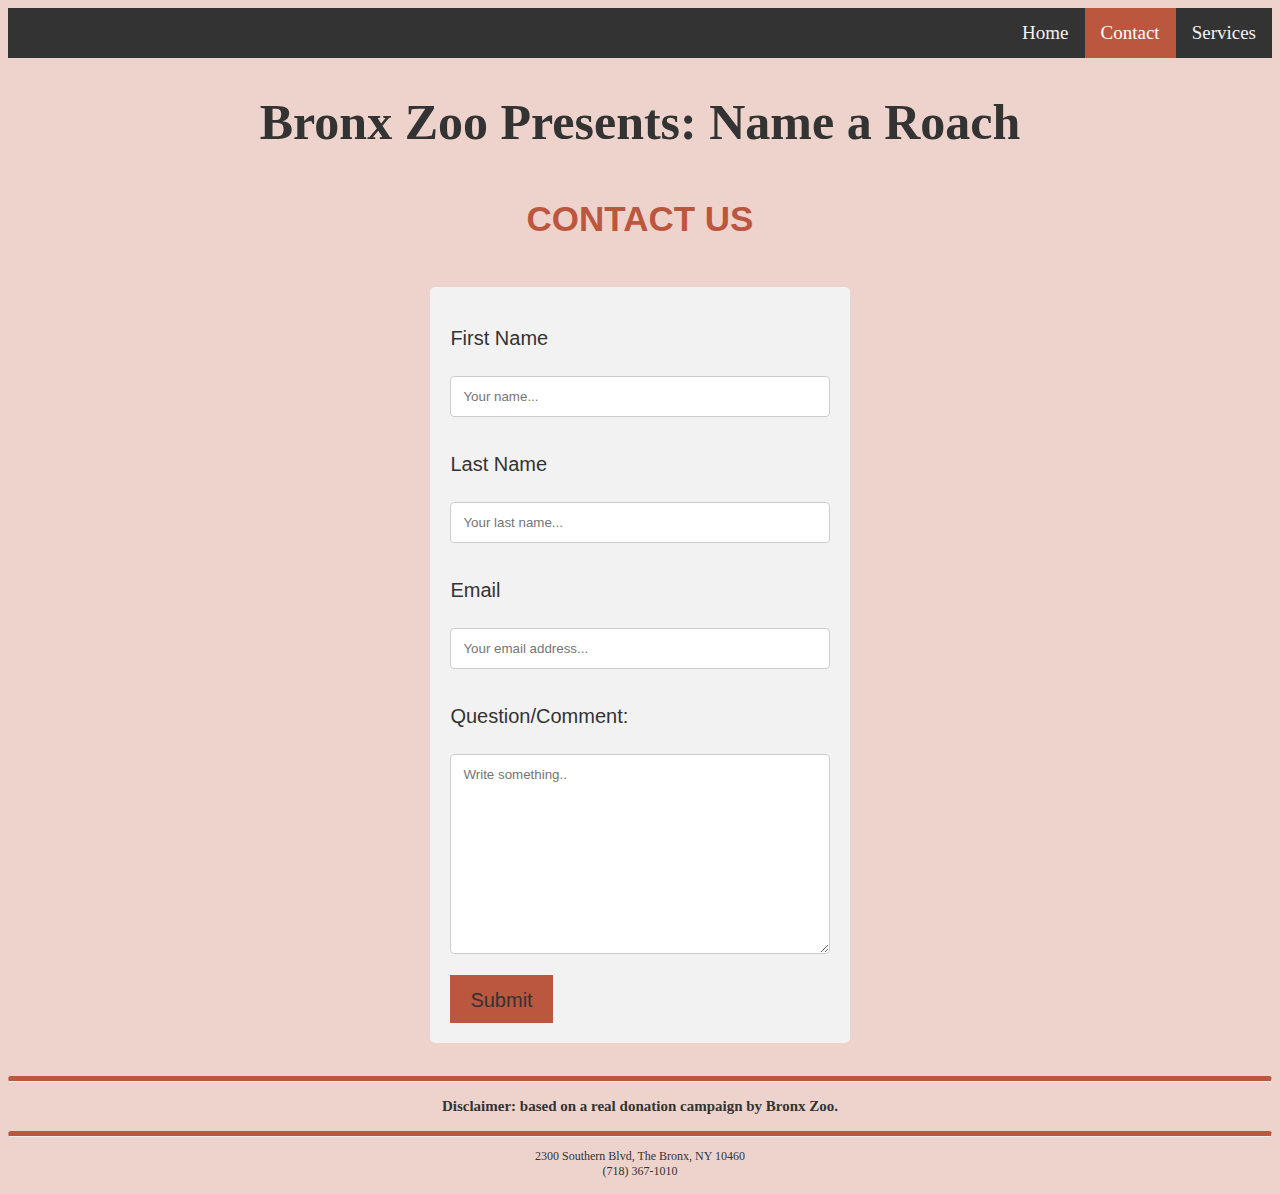
<file: contact.html>
<!DOCTYPE html>
<html>
<head>
<meta charset="UTF-8" />
<meta name="viewport" content="width=device-width">
<meta name="viewport" content="width=device-width, initial-scale=1.0">
<link rel="stylesheet" type="text/css" href="style.css">
<title>Assignment 3</title>
	<style type="text/css">
  		.container {border-radius: 5px; background-color: #f2f2f2; padding: 20px; margin-left: auto; margin-right: auto; width: 30%;}
  		@media only screen and (max-device-width: 600px) {
  		.container {width: 70%;}	}

  		input[type=text], select, textarea {width: 100%; padding: 12px; border: 1px solid #ccc; border-radius: 4px; box-sizing: border-box; margin-top: 6px; margin-bottom: 16px; resize: vertical; font-family: Arial, Helvetica, sans-serif;}

	</style>
</head>

<body>

<section>
	<nav>
		<div class="topnav">
			<a href="services.html">Services</a>
			<a class="active" href="contact.html">Contact</a>
			<a href="home.html">Home</a>
		</div>
	</nav>
</section>

<h1>Bronx Zoo Presents: <strong>Name a Roach</strong></h1>
<section>
	<article>
		<contact>
			<h4>CONTACT US</h4>

			<div class="container">
  			<form action="/action_page.php">
		  <p style="font-family: Arial, Helvetica, sans-serif;">First Name</p>
    		<input type="text" placeholder="Your name...">
		  <p style="font-family: Arial, Helvetica, sans-serif;">Last Name</p>
		  <input type="text" placeholder="Your last name...">
		  <p style="font-family: Arial, Helvetica, sans-serif;">Email</p>
		  <input type="text" placeholder="Your email address...">
		  <p style="font-family: Arial, Helvetica, sans-serif;">Question/Comment:</p>
		  <textarea id="subject" name="subject" placeholder="Write something.." style="height:200px"></textarea>

		  <button class="button"> <a href="submit.html" style="font-family: Arial, Helvetica, sans-serif; font-size: 20px; text-decoration: none; color: #333;">Submit</a> </button>


		</br>
</form>
</div>
		</contact>

	</article>

</section>

</br>
<hr class="rounded">
<h3>Disclaimer: based on a real donation campaign by Bronx Zoo.</h3>
<hr class="rounded">
<p style="font-size: 12px; font-family: Merriweather, Garamond, Georgia, Times; text-align: center;">2300 Southern Blvd, The Bronx, NY 10460
</br>
(718) 367-1010
</br>
&nbsp
</p>


</body>
</html>
</file>
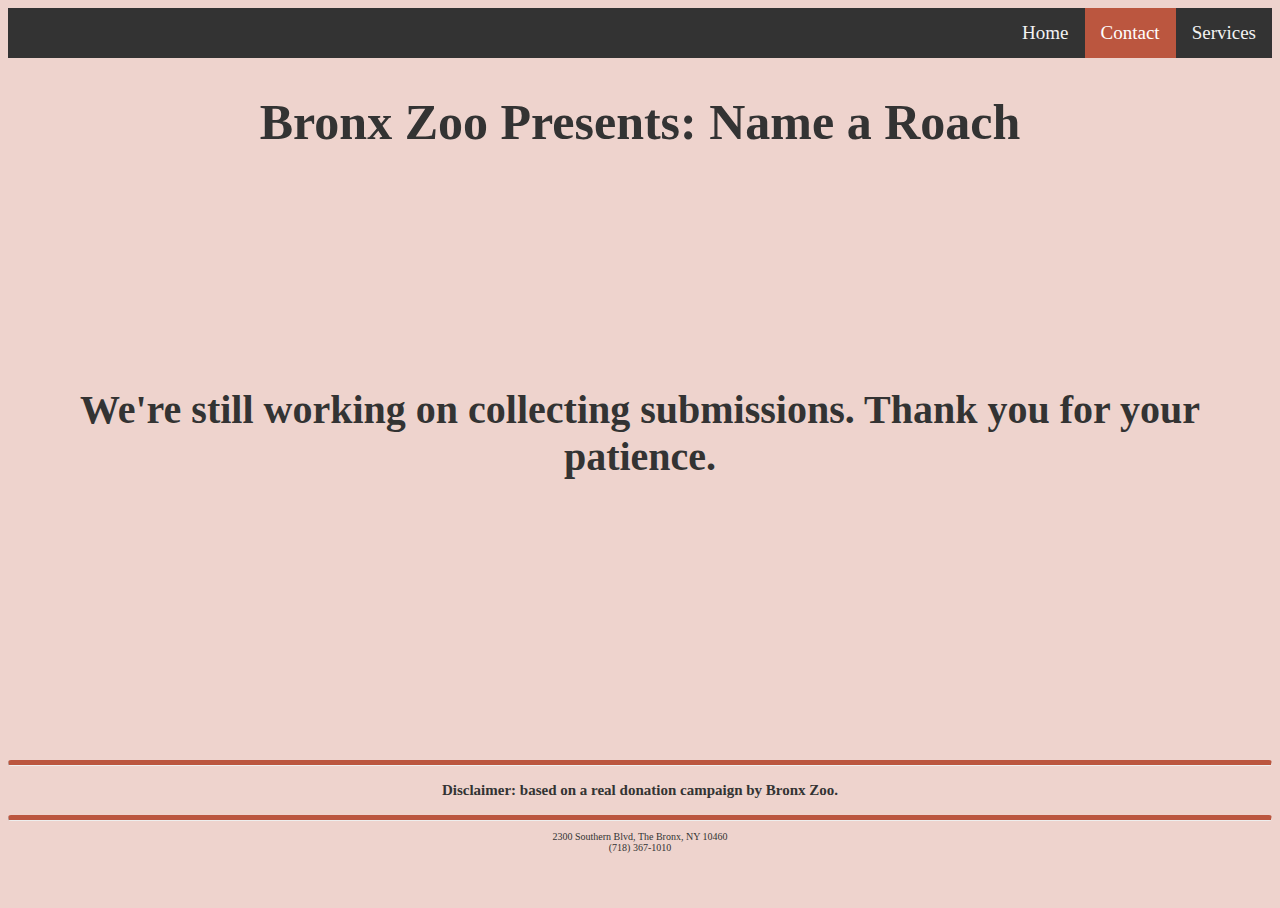
<file: submit.html>
<!DOCTYPE html>
<html>
<head>
<meta charset="UTF-8" />
<meta name="viewport" content="width=device-width">
<meta name="viewport" content="width=device-width, initial-scale=1.0">
<link rel="stylesheet" type="text/css" href="style.css">
<title>Assignment 3</title>
	<style type="text/css">
		html,body {font-size: 20px; height: 100%;}
		body {background-color: #eed3cd;}
		h1 {color: #333; font-size: 50px; text-align: center; font-family: 
			Merriweather, Garamond, Georgia, Times; padding: 1px 1px;}
		h2 {color: #333; font-size: 25px; text-align: left; font-family: 
			Merriweather, Garamond, Georgia, Times; padding: 1px 1px;}
		h3 {color: #333; font-size: 15px; text-align: center; font-family: 
			Merriweather, Garamond, Georgia, Times; padding: 1px 1px;}
		h4 {color: #BB563F; font-size: 35px; text-align: center; font-family: Arial, Helvetica, sans-serif; padding: 1px 1px;}
		ul {color: #504340; font-size: 20px; text-align: left; font-family: 
			Merriweather, Garamond, Georgia, Times;}
		p {color: #333; font-family: Merriweather, Garamond, Georgia, Times; 
			font-size: 25 px}
		.topnav {background-color: #333; overflow: hidden;}
		.topnav a {float: right; color: #f2f2f2; text-align: center; 
			padding: 14px 16px; text-decoration: none; font-size: 19px; 
			font-family: Merriweather, Garamond, Georgia, Times;}
		.topnav a:hover {background-color: #ddd; color: #000000;}
		.topnav a.active {background-color: #BB563F; color: #FFFFFF;}
		.box{width: 100%; border: 5px;}
		img {width: 100%; height: 100%; opacity: 0.85; object-fit:cover;}
		.button {background-color: #BB563F; border: none; color: #333; padding: 10px 20px; text-align: center; font-size: 25px; cursor: pointer; text-decoration: none; font-family: Merriweather, Garamond, Georgia, Times;}
		.button:hover {background-color: #F7EAE7; color: #BB563F;}
		.parallax {background-image: url("https://i.ibb.co/7KK8HkS/roach-PNG12156.png"); height: 40%; background-attachment: fixed; background-position: center; background-repeat: no-repeat; background-size: auto;}
		@media only screen and (max-device-width: 1366px) {
  		.parallax {background-attachment: scroll;}	}

  		.center {display: block; margin-left: auto; margin-right: auto; width: 50%;}
  		.container {border-radius: 5px; background-color: #f2f2f2; padding: 20px; margin-left: auto; margin-right: auto; width: 30%;}
  		@media only screen and (max-device-width: 600px) {
  		.container {width: 70%;}	}

  		hr.rounded {border-top: 5px solid #BB563F; border-radius: 5px;}
  		.label {color: #FFFFFF; padding: 8px; font-family: Arial, Helvetica, sans-serif;}

  		input[type=text], select, textarea {width: 100%; padding: 12px; border: 1px solid #ccc; border-radius: 4px; box-sizing: border-box; margin-top: 6px; margin-bottom: 16px; resize: vertical; font-family: Arial, Helvetica, sans-serif;}

		input[type=submit] {background-color: #4CAF50; color: white; padding: 12px 20px; border: none; border-radius: 4px; cursor: pointer; font-family: Arial, Helvetica, sans-serif;}
		
		.row {display: flex;}
		.column {flex: 50%; padding: 10px; font-family: Merriweather, Garamond, Georgia, Times;}

	</style>
</head>

<body>

<section>
	<nav>
		<div class="topnav">
			<a href="services.html">Services</a>
			<a class="active" href="contact.html">Contact</a>
			<a href="home.html">Home</a>
		</div>
	</nav>
</section>

<h1>Bronx Zoo Presents: <strong>Name a Roach</strong></h1>
<section>
	<article>

		</br></br></br></br></br></br></br>
    <p style="font-size: 40px; font-family: Merriweather, Garamond, Georgia, Times; text-align: center;"><strong>We're still working on collecting submissions. Thank you for your patience.</strong></p>
		</br></br></br></br></br></br></br></br></br></br>
</form>
</div>
		</contact>

	</article>

</section>

<hr class="rounded">
<h3>Disclaimer: based on a real donation campaign by Bronx Zoo.</h3>
<hr class="rounded">
<p style="font-size: 10px; font-family: Merriweather, Garamond, Georgia, Times; text-align: center;">2300 Southern Blvd, The Bronx, NY 10460
</br>
(718) 367-1010
</br>
&nbsp
</p>


</body>
</html>
</file>
<file: style.css>
html,body {font-size: 20px; height: 100%;}
	body {background-color: #eed3cd;}
	h1 {color: #333; font-size: 50px; text-align: center; font-family: 
		Merriweather, Garamond, Georgia, Times; padding: 1px 1px;}
	h2 {color: #333; font-size: 25px; text-align: left; font-family: 
		Merriweather, Garamond, Georgia, Times; padding: 1px 1px;}
	h3 {color: #333; font-size: 15px; text-align: center; font-family: 
		Merriweather, Garamond, Georgia, Times; padding: 1px 1px;}
	h4 {color: #BB563F; font-size: 35px; text-align: center; font-family: Arial, Helvetica, sans-serif; padding: 1px 1px;}
	ul {color: #504340; font-size: 20px; text-align: left; font-family: 
		Merriweather, Garamond, Georgia, Times;}
	p {color: #333; font-family: Merriweather, Garamond, Georgia, Times; 
		font-size: 25 px}
	.topnav {background-color: #333; overflow: hidden;}
	.topnav a {float: right; color: #f2f2f2; text-align: center; 
		padding: 14px 16px; text-decoration: none; font-size: 19px; 
		font-family: Merriweather, Garamond, Georgia, Times;}
	.topnav a:hover {background-color: #ddd; color: #000000;}
	.topnav a.active {background-color: #BB563F; color: #FFFFFF;}
	.box{width: 100%; border: 5px;}
	img {width: 100%; height: 100%; opacity: 0.85; object-fit:cover;}
	
	.button {background-color: #BB563F; border: none; color: #333; padding: 10px 20px; text-align: center; font-size: 25px; cursor: pointer; text-decoration: none; font-family: Merriweather, Garamond, Georgia, Times;}
	.button:hover {background-color: #F7EAE7; color: #BB563F;}

	.center {display: block; margin-left: auto; margin-right: auto; width: 50%;}

	hr.rounded {border-top: 5px solid #BB563F; border-radius: 5px;}
	.label {color: #FFFFFF; padding: 8px; font-family: Arial, Helvetica, sans-serif;}
</file>
